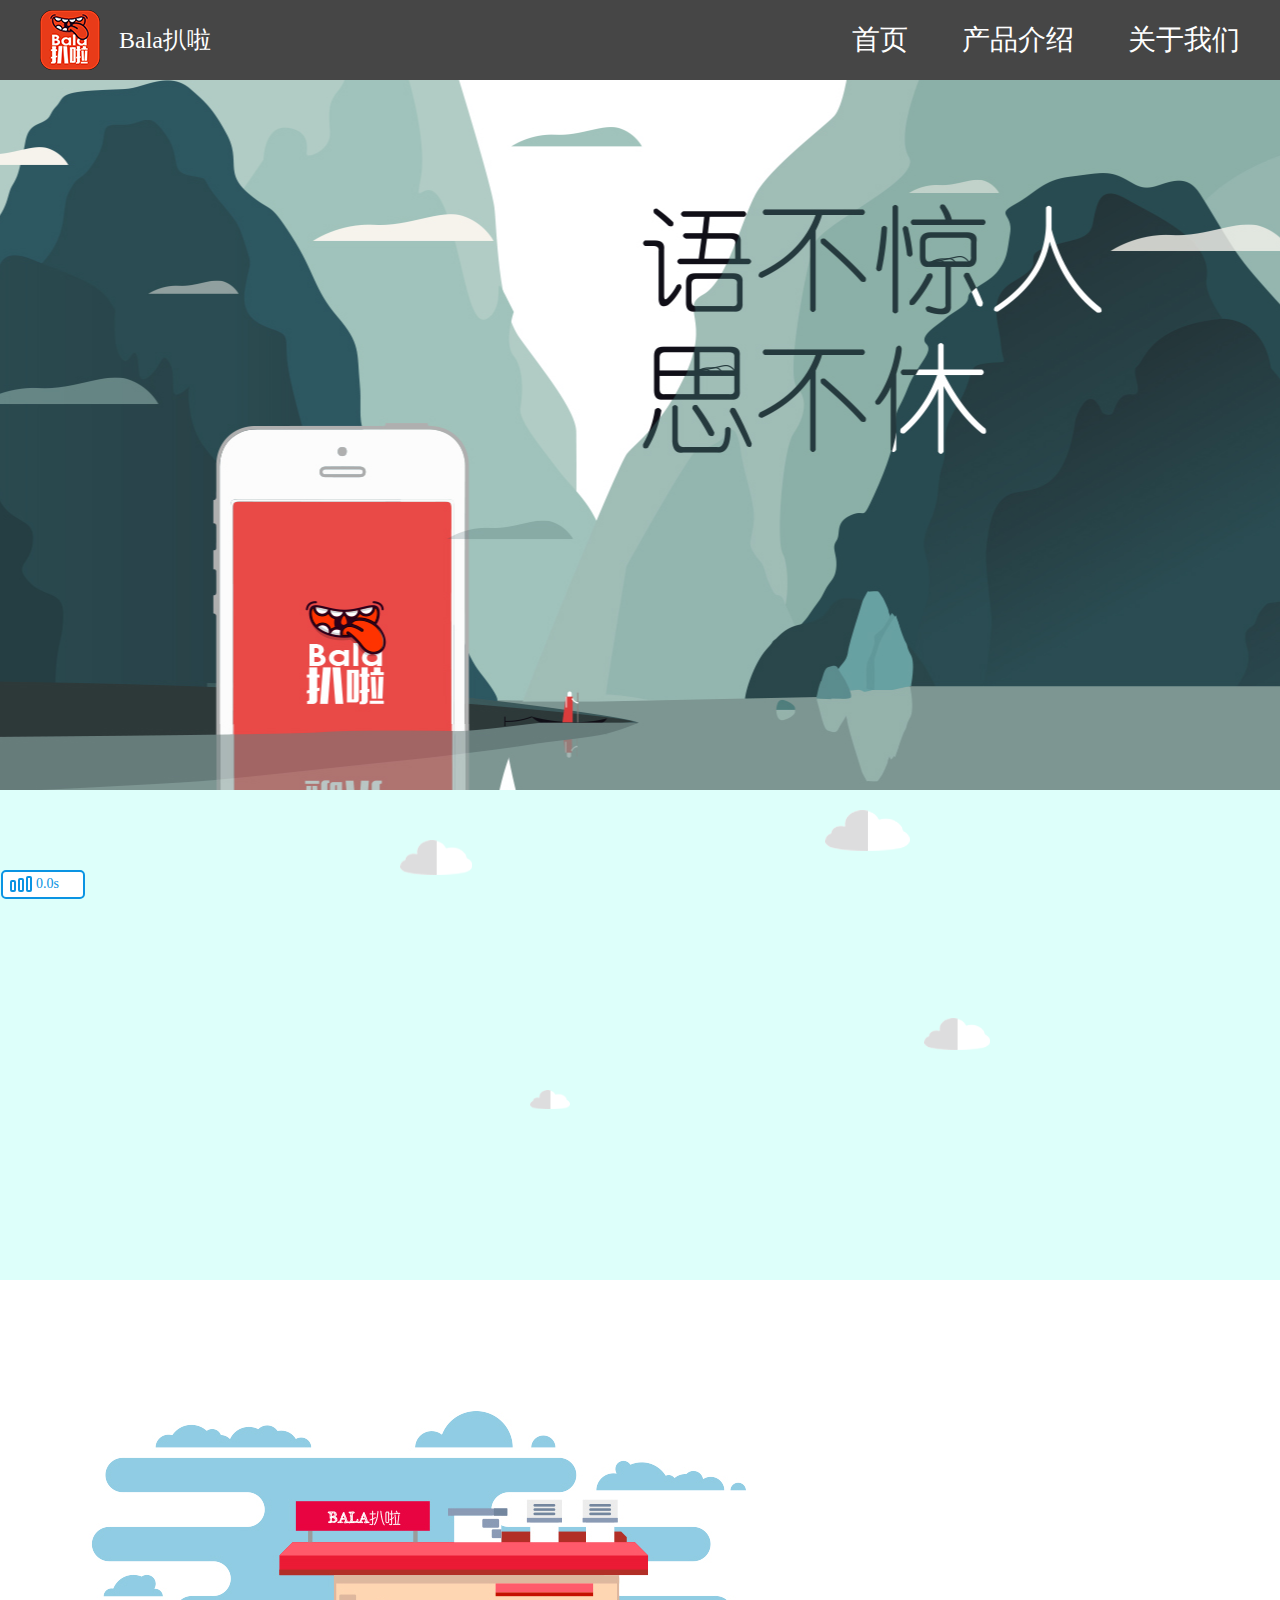
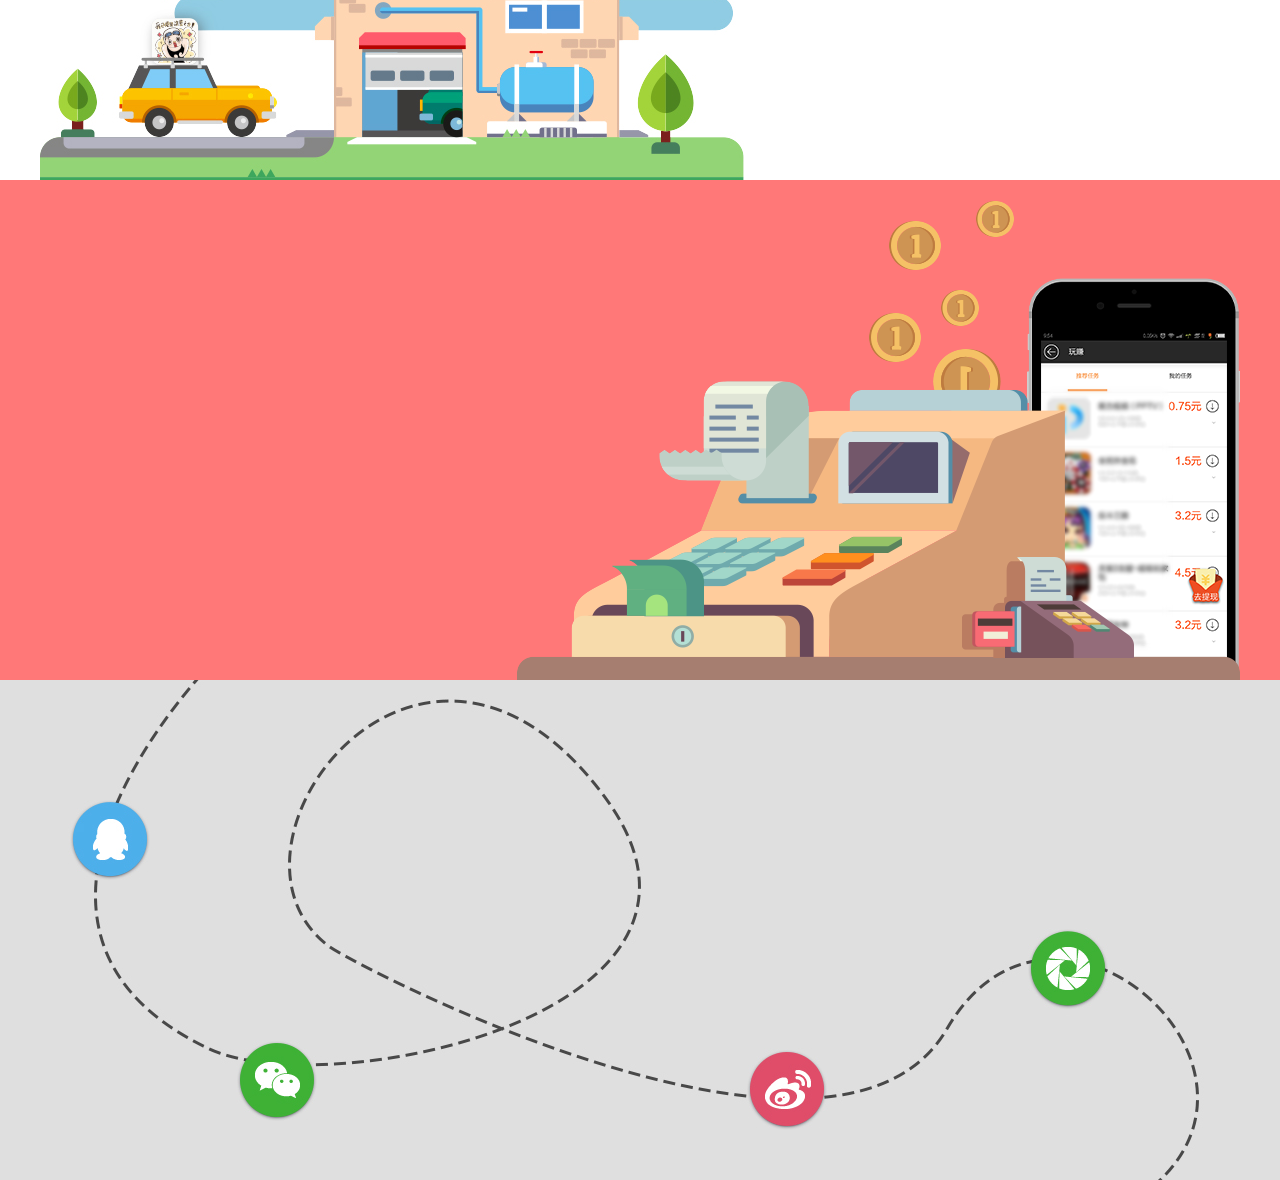
<file: index.html>
<!DOCTYPE html>
<html class="test">
<head>

<meta http-equiv='X-UA-Compatible' content='IE=7;IE=10'>
<meta http-equiv="Content-Type" content="text/html; charset=utf-8" />
<title></title>

<meta name="keywords" content="" />
<meta name="description" content="" />
<link href='http://cdn.webfont.youziku.com/webfonts/nomal/91894/46614/57e21a2cf629dc1bfcfe7a5d.css' rel='stylesheet' type='text/css' />
<link rel="stylesheet" type="text/css" href="css/style.min.css" media="all" />
<link rel="stylesheet" type="text/css" href="css/animat.min.css" media="all" />

<script type="text/javascript" src="js/jquery.min.js"></script>
<script type="text/javascript" src="js/balabala.min.js"></script>
<script src="js/mobile-console-jquery.js"></script>

</head>
<body>
	<div class="header ">
		<div class="center">
			<div class="l">
				<img src="images/logo.png" alt="" class="animate-element right_to_left" />
				<span class="animate-element right_to_left">Bala扒啦</span>
			</div>
			<div class="r">
				<a href="" class="animate-element right_to_left">首页</a>
				<a href="" class="animate-element right_to_left">产品介绍</a>
				<a href="" class="animate-element right_to_left">关于我们</a>
				
			</div>
			
		</div>
	</div>
	<div class="banner banner_01">
		<div class="center">
			<div class="banner_01_position">
				<a href="https://github.com/mr-mu/mobile-console" class="animate-element scale" style="">
					<span style="font-family:'YouYuan5f05f87aa166f6';" >立即下载</span>
					<img src="images/down.png" alt="" />
				</a>
				<span class="banner_01_position_ewm animate-element right_to_left">
					<img src="images/ewm.png" alt="" />
				</span>
			</div>
		</div>
	</div>
	<div class="banner_02">
		<div class="center">
			<div class="fonts">
				<h2 class="title animate-element left_to_right" >
					<p>语不惊人思不休</p>
					<p>为用户评论内容付费</p>
				</h2>
				<h2 class="small animate-element right_to_left">
					尊重用户感受，重视用户评论
				</h2>
			</div>
			<div class="Myanimate animate-element right_to_left">
				<div class="clouds muanimate">
					<em class="cloud_01"></em>
					<em class="cloud_02"></em>
					<em class="cloud_03"></em>
					<em class="cloud_04"></em>
				</div>
				<div class="road muanimate">
					<div class="roada">
					
					</div>
					<div class="hous muanimate">
						<div class="hous_01"></div>
						<div class="hous_02"></div>
						<div class="hous_03"></div>
						<div class="hous_04"></div>
						<div class="hous_05"></div>
						<div class="hous_06"></div>
						<div class="hous_07"></div>
						<div class="hous_08"></div>
					</div>
					
				</div>
				
			</div>
		</div>
		
	</div>
	<div class="banner_03">
		<div class="center">
			<div class="l"></div>
			<div class="fonts">
				<h2 class="title animate-element right_to_left"">
					<p>搞笑视频、段子</p>
					<p>GIF图</p>
				</h2>
				<h2 class="small animate-element left_to_right">
					笑得根本停不下来
				</h2>
			</div>
		</div>
	</div>
	<div class="banner_04">
		<div class="center">
			<div class="fonts">
				<h2 class="title animate-element right_to_left">
					<p>玩赚挣钱，人生的第一桶金</p>
				</h2>
				<h2 class="small animate-element left_to_right">
					海量应用、游戏，下载即得金币
				</h2>
			</div>
			
			
		</div>
		
		
	</div>
	<div class="banner_05">
		<div class="center">
			<div class="fonts">
				<h2 class="title animate-element right_to_left">
					<p>独乐乐不如众乐乐</p>
				</h2>
				<h2 class="small animate-element left_to_right">
					分享给你的小伙伴们，一起乐开怀
				</h2>
			</div>
			<div class="phone animate-element bottom_to_top1"></div>
			
		</div>
		
		
	</div>
	<script>
		mconsole.log('welcome to mobile-console')
	</script>
</body>
<html>
</file>
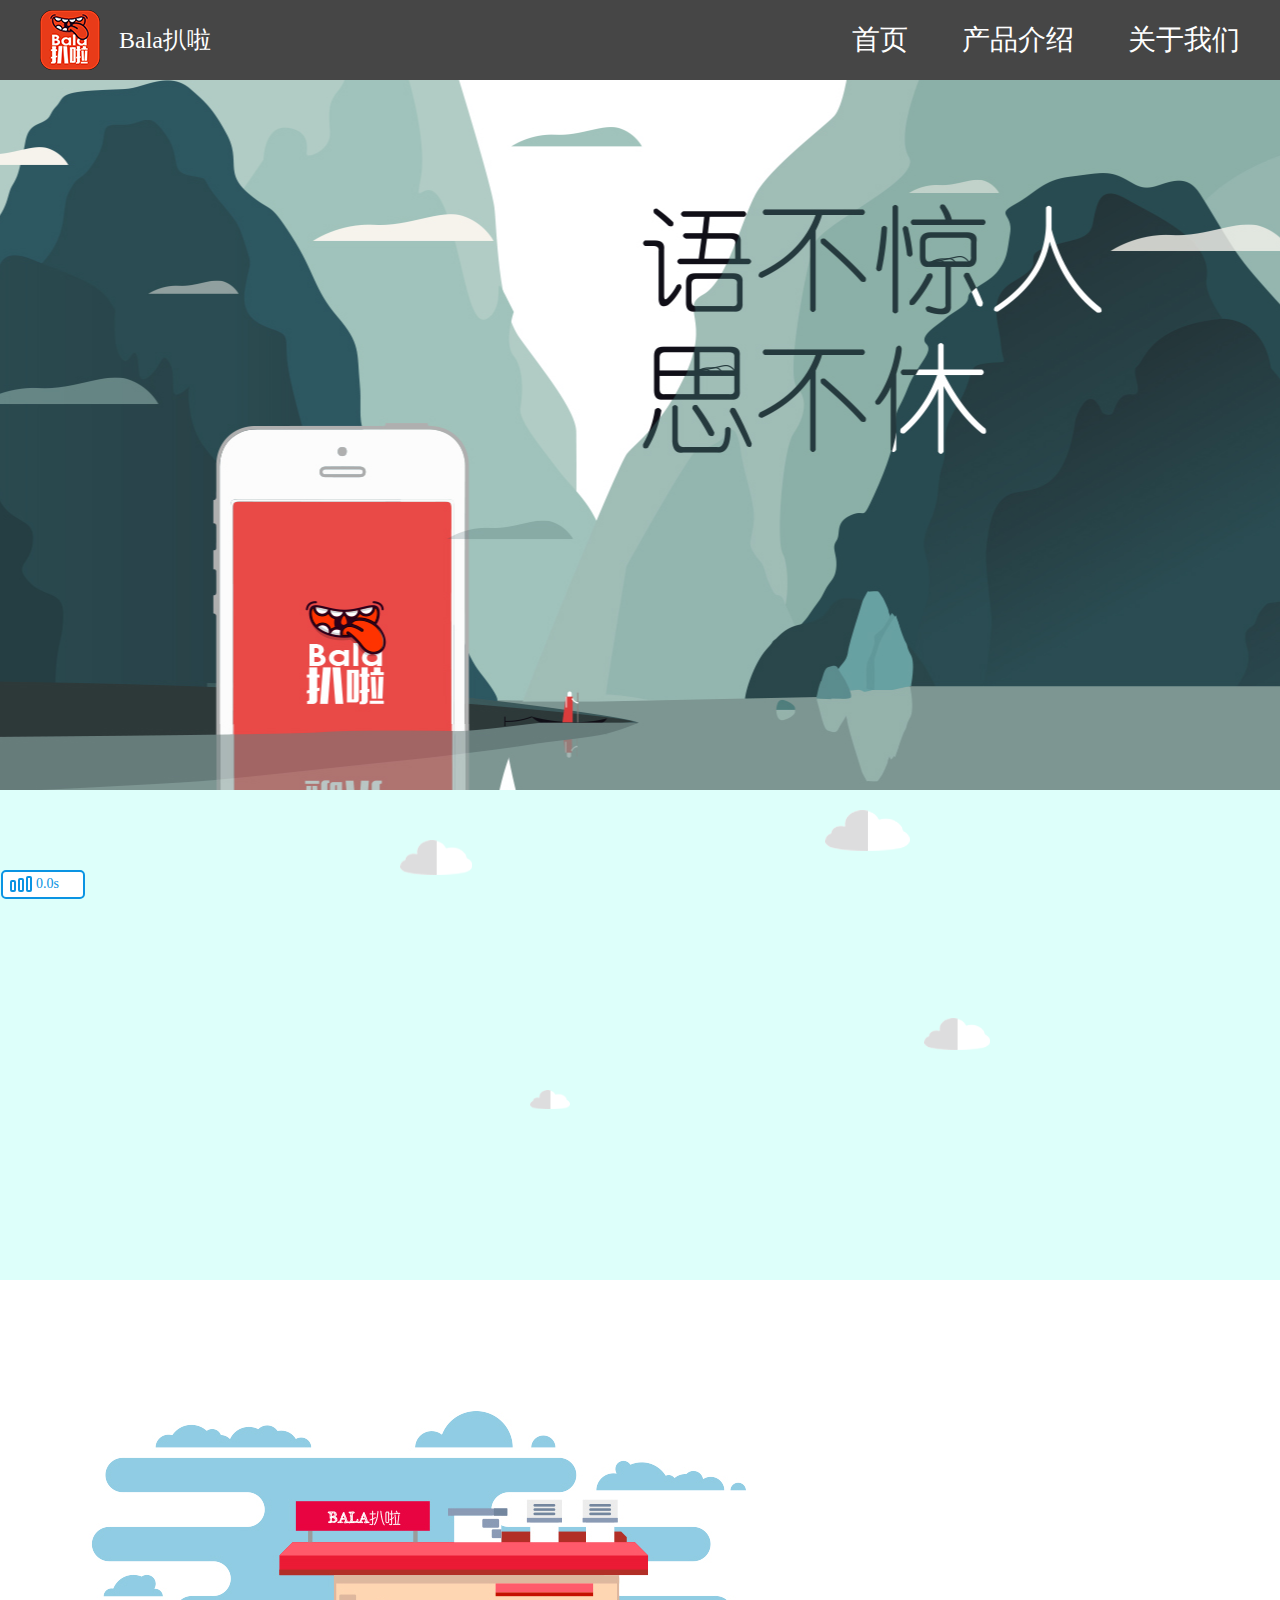
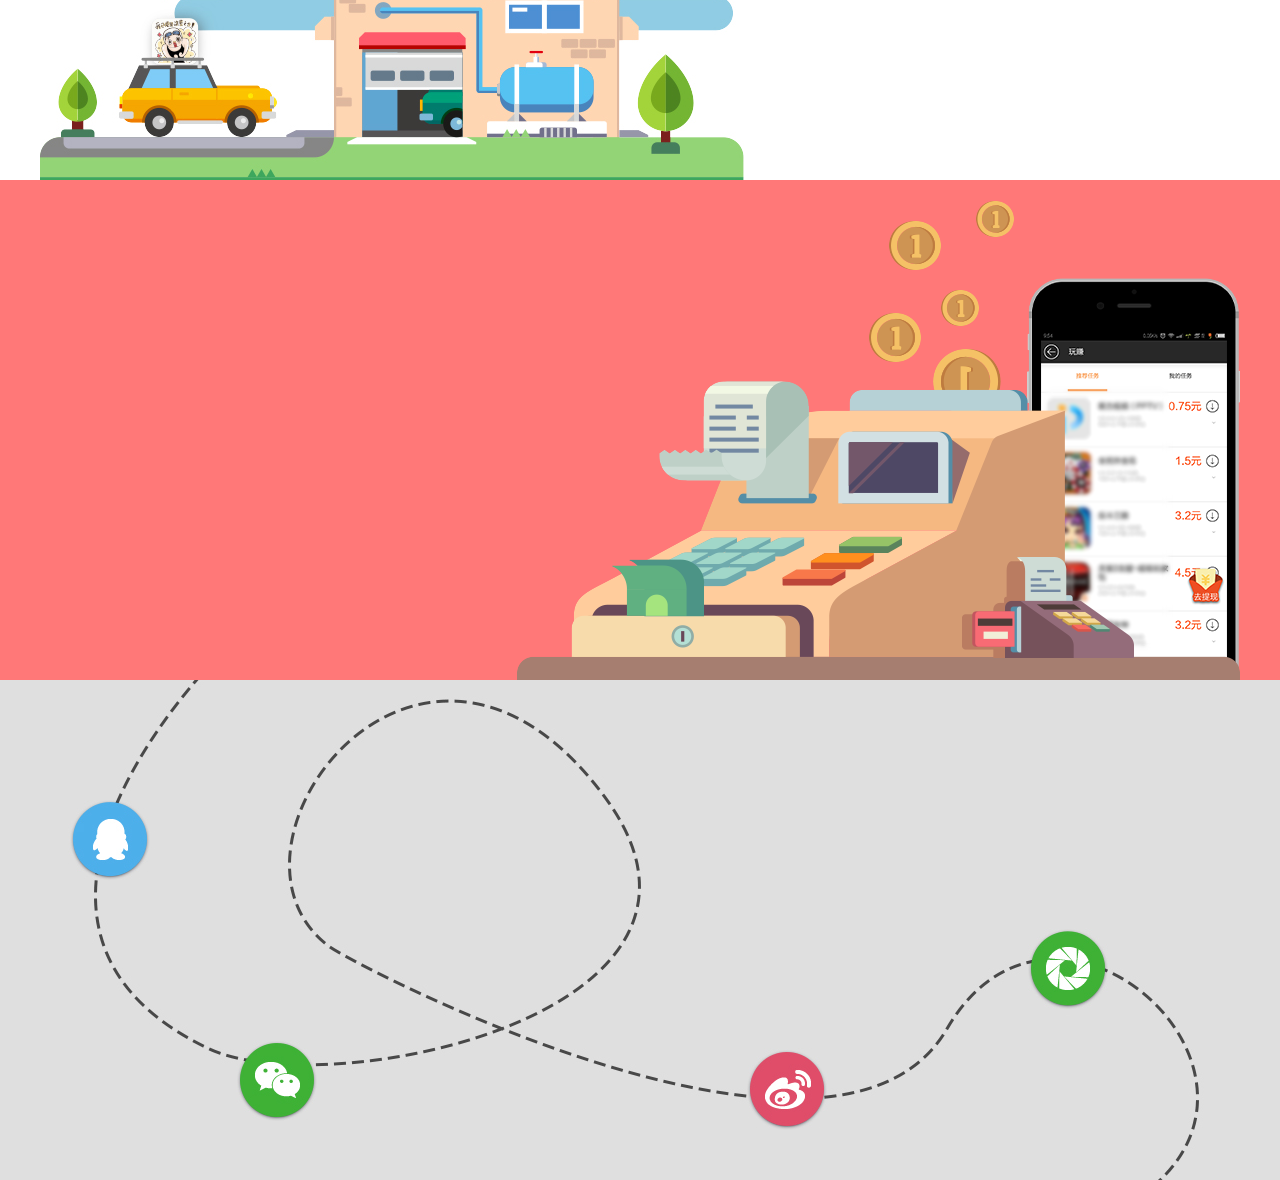
<file: example.html>
<!DOCTYPE html>
<html class="test">
<head>

<meta http-equiv='X-UA-Compatible' content='IE=7;IE=10'>
<meta http-equiv="Content-Type" content="text/html; charset=utf-8" />
<title></title>

<meta name="keywords" content="" />
<meta name="description" content="" />
<link href='http://cdn.webfont.youziku.com/webfonts/nomal/91894/46614/57e21a2cf629dc1bfcfe7a5d.css' rel='stylesheet' type='text/css' />
<link rel="stylesheet" type="text/css" href="css/style.min.css" media="all" />
<link rel="stylesheet" type="text/css" href="css/animat.min.css" media="all" />

<script type="text/javascript" src="js/jquery.min.js"></script>
<script type="text/javascript" src="js/balabala.min.js"></script>
<script src="js/mobile-console-jquery.js"></script>

</head>
<body>
	<div class="header ">
		<div class="center">
			<div class="l">
				<img src="images/logo.png" alt="" class="animate-element right_to_left" />
				<span class="animate-element right_to_left">Bala扒啦</span>
			</div>
			<div class="r">
				<a href="" class="animate-element right_to_left">首页</a>
				<a href="" class="animate-element right_to_left">产品介绍</a>
				<a href="" class="animate-element right_to_left">关于我们</a>
				
			</div>
			
		</div>
	</div>
	<div class="banner banner_01">
		<div class="center">
			<div class="banner_01_position">
				<a href="" class="animate-element scale" style="">
					<span style="font-family:'YouYuan5f05f87aa166f6';" >立即下载</span>
					<img src="images/down.png" alt="" />
				</a>
				<span class="banner_01_position_ewm animate-element right_to_left">
					<img src="images/ewm.png" alt="" />
				</span>
			</div>
		</div>
	</div>
	<div class="banner_02">
		<div class="center">
			<div class="fonts">
				<h2 class="title animate-element left_to_right" >
					<p>语不惊人思不休</p>
					<p>为用户评论内容付费</p>
				</h2>
				<h2 class="small animate-element right_to_left">
					尊重用户感受，重视用户评论
				</h2>
			</div>
			<div class="Myanimate animate-element right_to_left">
				<div class="clouds muanimate">
					<em class="cloud_01"></em>
					<em class="cloud_02"></em>
					<em class="cloud_03"></em>
					<em class="cloud_04"></em>
				</div>
				<div class="road muanimate">
					<div class="roada">
					
					</div>
					<div class="hous muanimate">
						<div class="hous_01"></div>
						<div class="hous_02"></div>
						<div class="hous_03"></div>
						<div class="hous_04"></div>
						<div class="hous_05"></div>
						<div class="hous_06"></div>
						<div class="hous_07"></div>
						<div class="hous_08"></div>
					</div>
					
				</div>
				
			</div>
		</div>
		
	</div>
	<div class="banner_03">
		<div class="center">
			<div class="l"></div>
			<div class="fonts">
				<h2 class="title animate-element right_to_left"">
					<p>搞笑视频、段子</p>
					<p>GIF图</p>
				</h2>
				<h2 class="small animate-element left_to_right">
					笑得根本停不下来
				</h2>
			</div>
		</div>
	</div>
	<div class="banner_04">
		<div class="center">
			<div class="fonts">
				<h2 class="title animate-element right_to_left">
					<p>玩赚挣钱，人生的第一桶金</p>
				</h2>
				<h2 class="small animate-element left_to_right">
					海量应用、游戏，下载即得金币
				</h2>
			</div>
			
			
		</div>
		
		
	</div>
	<div class="banner_05">
		<div class="center">
			<div class="fonts">
				<h2 class="title animate-element right_to_left">
					<p>独乐乐不如众乐乐</p>
				</h2>
				<h2 class="small animate-element left_to_right">
					分享给你的小伙伴们，一起乐开怀
				</h2>
			</div>
			<div class="phone animate-element bottom_to_top1"></div>
			
		</div>
		
		
	</div>
	<script>
		mconsole.log('ok')
	</script>
</body>
<html>
</file>
<file: css/style.min.css>
*{padding:0;margin:0;list-style-type:none;text-decoration:none;font-family:"5FAE8F6F96C59ED1","Microsoft Yahei"}a{color:#000}h1{font-weight:400}h2{font-weight:400;overflow:hidden}img{border:none}body{min-width:1280px}input:focus{outline:0}b{font-weight:400}.MargRclear{margin-right:0!important}.table_cell{display:table-cell;vertical-align:middle}.l{float:left}.r{float:right}.center{margin:0 auto;width:1200px}::-webkit-input-placeholder{color:#999}::-moz-placeholder{color:#999}:-ms-input-placeholder{color:#999}input:-moz-placeholder{color:#999}.opacity{-webkit-transition:all .3s linear;-moz-transition:all .3s linear;-o-transition:all .3s linear;transition:all .3s linear}.header{padding:10px 0;height:60px;background:#464646}.header .l img{vertical-align:middle}.header .l span{vertical-align:middle;font-size:24px;color:#fff;margin-left:15px}.header .r a{color:#fff;margin-left:50px;font-size:28px;line-height:60px}.banner{width:100%;background-position:center;background-repeat:no-repeat}.banner .center{position:relative}.banner_01{background-image:url(../images/bg_01.jpg);height:710px}.banner_01 .banner_01_position{position:absolute;right:100px;bottom:170px}.banner_01 a{vertical-align:middle;display:inline-block;width:310px;height:55px;background:#ec4644;padding:28.5px 0 24.5px 30px}.banner_01 .center{height:100%}.banner_01 a span{display:inline-block;font-size:42px;color:#fff;vertical-align:middle;position:relative;padding-right:30px}.banner_01 a span:after{position:absolute;right:0;top:2px;height:45px;width:1px;background:#fff;content:"";display:block}.banner_01 a img{vertical-align:middle;margin-left:25px}.banner_01 span.banner_01_position_ewm{display:inline-block;margin-left:30px;vertical-align:middle;width:108px;height:108px}.banner_01 span.banner_01_position_ewm img{max-height:100%;max-height:100%}.banner_02{background:#ddfffa;padding-top:40px;height:450px;position:relative;overflow:hidden}.banner_02 .fonts{margin-top:80px}.banner_02 .fonts h2{font-family:YouYuan5f05f87aa166f6;font-size:30px;color:#2a4c52}.banner_02 .fonts h2.title{font-size:60px}.banner_02 .fonts h2.small{margin-top:60px}.banner_02 .fonts h2 p{font-family:YouYuan5f05f87aa166f6}.banner_02 .Myanimate{position:absolute;width:100%;height:100%;left:0;top:0;overflow:hidden}.banner_02 .Myanimate .clouds{position:relative;height:100%;width:100%;opacity:0}.banner_02 .Myanimate .clouds.ismyanimate{animation:cloudsanimate 1.5s;opacity:1}.banner_02 .Myanimate .clouds em{position:absolute;background-image:url(../images/cloud.png);display:inline-block;background-size:cover}.banner_02 .Myanimate .clouds em.cloud_01{width:85px;height:41px;right:370px;top:20px}.banner_02 .Myanimate .clouds em.cloud_02{width:72px;height:35px;left:400px;top:50px}.banner_02 .Myanimate .clouds em.cloud_03{width:66px;height:32px;right:290px;bottom:230px}.banner_02 .Myanimate .clouds em.cloud_04{width:40px;height:19px;top:300px;left:530px}.banner_02 .road{position:absolute;width:1200px;height:400px;left:50%;bottom:0;z-index:2;margin-left:-600px;opacity:0}.banner_02 .roada{background:url(../images/road.png) center no-repeat;position:absolute;bottom:0;width:790px;height:60px;right:0;z-index:50}.banner_02 .road.ismyanimate{animation:roadanimate 1.5s;opacity:1}.banner_02 .hous{width:790px;right:0;position:absolute;bottom:0;height:100%}.banner_02 .hous_01{width:94px;height:91px;background:url(../images/hous_01.png);position:absolute;left:60px;bottom:48px}.banner_02 .hous_02{width:197px;height:400px;background:url(../images/hous_02.png);position:absolute;left:152px;bottom:48px}.banner_02 .hous_03{width:91px;height:172px;background:url(../images/hous_03.png);position:absolute;left:343px;bottom:48px}.banner_02 .hous_04{width:93px;height:125px;background:url(../images/hous_04.png);position:absolute;left:415px;bottom:48px;z-index:2}.banner_02 .hous_05{width:79px;height:140px;background:url(../images/hous_05.png);position:absolute;left:501px;bottom:48px}.banner_02 .hous_06{width:72px;height:86px;background:url(../images/hous_06.png);position:absolute;left:563px;bottom:48px;z-index:3}.banner_02 .hous_07{width:82px;height:111px;background:url(../images/hous_07.png);position:absolute;left:608px;bottom:48px;z-index:2}.banner_02 .hous_08{width:77px;height:62px;background:url(../images/hous_08.png);position:absolute;left:676px;bottom:48px}.banner_02 .hous>div.ismyanimate{opacity:1;animation:housanimate 1.2s}.banner_02 .hous>div{opacity:0}@keyframes cloudsanimate{from{transform:translate(50px,20px);opacity:0}to{transform:translate(0,0);opacity:1}}@keyframes roadanimate{from{transform:translate(790px,0);opacity:0}to{transform:translate(0,0);opacity:1}}@keyframes housanimate{from{transform:translate(0,100%);opacity:0}to{transform:translate(0,0);opacity:1}}.banner_03{width:100%;height:440px;padding-top:60px}.banner_03 .center{position:relative;height:100%}.banner_03 .fonts{float:right}.banner_03 .fonts h2{font-family:YouYuan5f05f87aa166f6;font-size:30px;color:#3a3a3a}.banner_03 .fonts h2 p{font-family:YouYuan5f05f87aa166f6}.banner_03 .fonts h2.title{font-size:60px}.banner_03 .fonts h2.small{margin-top:10px}.banner_03 .l{background:url(../images/home.jpg) center no-repeat;width:706px;height:369px;position:absolute;bottom:0;left:0}.banner_04{width:100%;height:500px;background:#ff7878}.banner_04 .center{height:100%;background:url(../images/money.png) right bottom no-repeat}.banner_04 .fonts{margin-top:80px;float:left}.banner_04 .fonts h2{font-family:YouYuan5f05f87aa166f6;font-size:30px;color:#fff}.banner_04 .fonts h2 p{font-family:YouYuan5f05f87aa166f6}.banner_04 .fonts h2.title{font-size:60px}.banner_04 .fonts h2.small{margin-top:80px}.banner_05{width:100%;height:500px;background:url(../images/bg_02.jpg) center no-repeat}.banner_05 .center{height:100%;position:relative}.banner_05 .fonts{margin-top:80px;float:right}.banner_05 .fonts h2{font-family:YouYuan5f05f87aa166f6;font-size:30px;color:#272727}.banner_05 .fonts h2 p{font-family:YouYuan5f05f87aa166f6}.banner_05 .fonts h2.title{font-size:60px}.banner_05 .fonts h2.small{margin-top:30px}.banner_05 .phone{background:url(../images/phone.png);width:204px;height:418px;position:absolute;top:42px;left:380px}.footer{background:#464646;padding:60px 0;overflow:hidden}.footer .l{color:#fff;text-align:center;margin-left:80px}.footer .l h2{font-size:60px}.footer .l .adr{margin-top:20px;font-size:24px}.footer .r{font-size:24px;color:#fff;margin-right:70px}.footer .r p{padding:5px 0;text-indent:60px;margin-bottom:20px}.footer .r p.icon_01{background:url(../images/wx.png) left center no-repeat}.footer .r p.icon_02{background:url(../images/wb.png) left center no-repeat}.footer .r p.icon_03{background:url(../images/email.png) left center no-repeat}
</file>
<file: css/animat.min.css>
@-webkit-keyframes top_to_bottom{0%{-webkit-transform:translate(0,-50px);opacity:0}100%{-webkit-transform:translate(0,0);opacity:1}}@-moz-keyframes top_to_bottom{0%{-moz-transform:translate(0,-50px);opacity:0}100%{-moz-transform:translate(0,0);opacity:1}}@-o-keyframes top_to_bottom{0%{-o-transform:translate(0,-50px);opacity:0}100%{-o-transform:translate(0,0);opacity:1}}@keyframes top_to_bottom{0%{transform:translate(0,-50px);opacity:0}100%{transform:translate(0,0);opacity:1}}@-webkit-keyframes left_to_right{0%{-webkit-transform:translate(-20px,0);opacity:0}100%{-webkit-transform:translate(0,0);opacity:1}}@-moz-keyframes left_to_right{0%{-moz-transform:translate(-20px,0);opacity:0}100%{-moz-transform:translate(0,0);opacity:1}}@-o-keyframes left_to_right{0%{-o-transform:translate(-20px,0);opacity:0}100%{-o-transform:translate(0,0);opacity:1}}@keyframes left_to_right{0%{transform:translate(-20px,0);opacity:0}100%{transform:translate(0,0);opacity:1}}@-webkit-keyframes right_to_left{0%{-webkit-transform:translate(20px,0);opacity:0}100%{-webkit-transform:translate(0,0);opacity:1}}@-moz-keyframes right_to_left{0%{-moz-transform:translate(20px,0);opacity:0}100%{-moz-transform:translate(0,0);opacity:1}}@-o-keyframes right_to_left{0%{-o-transform:translate(20px,0);opacity:0}100%{-o-transform:translate(0,0);opacity:1}}@keyframes right_to_left{0%{transform:translate(20px,0);opacity:0}100%{transform:translate(0,0);opacity:1}}@-webkit-keyframes bottom_to_top{0%{-webkit-transform:translate(0,20px);opacity:0}100%{-webkit-transform:translate(0,0);opacity:1}}@-moz-keyframes bottom_to_top{0%{-moz-transform:translate(0,20px);opacity:0}100%{-moz-transform:translate(0,0);opacity:1}}@-o-keyframes bottom_to_top{0%{-o-transform:translate(0,20px);opacity:0}100%{-o-transform:translate(0,0);opacity:1}}@keyframes bottom_to_top{0%{transform:translate(0,20px);opacity:0}100%{transform:translate(0,0);opacity:1}}@-webkit-keyframes bottom_to_top1{0%{-webkit-transform:translate(0,60px);opacity:0}100%{-webkit-transform:translate(0,0);opacity:1}}@-moz-keyframes bottom_to_top1{0%{-moz-transform:translate(0,60px);opacity:0}100%{-moz-transform:translate(0,0);opacity:1}}@-o-keyframes bottom_to_top1{0%{-o-transform:translate(0,60px);opacity:0}100%{-o-transform:translate(0,0);opacity:1}}@keyframes bottom_to_top1{0%{transform:translate(0,60px);opacity:0}100%{transform:translate(0,0);opacity:1}}@-webkit-keyframes scale{0%{-webkit-transform:scale(.3);opacity:.1}100%{-webkit-transform:scale(1);opacity:1}}@-moz-keyframes scale{0%{-moz-transform:scale(.3);opacity:.1}100%{-moz-transform:scale(1);opacity:1}}@-o-keyframes scale{0%{-o-transform:scale(.3);opacity:.1}100%{-o-transform:scale(1);opacity:1}}@keyframes scale{0%{transform:scale(.3);opacity:.1}100%{transform:scale(1);opacity:1}}@-webkit-keyframes fadein{0%{opacity:.1}100%{opacity:1}}@-moz-keyframes fadein{0%{opacity:.1}100%{opacity:1}}@-o-keyframes fadein{0%{opacity:.1}100%{opacity:1}}@keyframes fadein{0%{opacity:.1}100%{opacity:1}}.animate-element.start-animation.right_to_left{-webkit-animation:right_to_left .6s 1 cubic-bezier(.77,0,.175,1);-moz-animation:right_to_left .6s 1 cubic-bezier(.77,0,.175,1);-o-animation:right_to_left .6s 1 cubic-bezier(.77,0,.175,1);animation:right_to_left .6s 1 cubic-bezier(.77,0,.175,1);opacity:1}.animate-element.start-animation.left_to_right{-webkit-animation:left_to_right .6s 1 cubic-bezier(.77,0,.175,1);-moz-animation:left_to_right .6s 1 cubic-bezier(.77,0,.175,1);-o-animation:left_to_right .6s 1 cubic-bezier(.77,0,.175,1);animation:left_to_right .6s 1 cubic-bezier(.77,0,.175,1);opacity:1}.animate-element.start-animation.top_to_bottom{-webkit-animation:top_to_bottom .6s 1 cubic-bezier(.77,0,.175,1);-moz-animation:top_to_bottom .6s 1 cubic-bezier(.77,0,.175,1);-o-animation:top_to_bottom .6s 1 cubic-bezier(.77,0,.175,1);animation:top_to_bottom .6s 1 cubic-bezier(.77,0,.175,1);opacity:1}.animate-element.start-animation.bottom_to_top{-webkit-animation:bottom_to_top .6s 1 cubic-bezier(.77,0,.175,1);-moz-animation:bottom_to_top .6s 1 cubic-bezier(.77,0,.175,1);-o-animation:bottom_to_top .6s 1 cubic-bezier(.77,0,.175,1);animation:bottom_to_top .6s 1 cubic-bezier(.77,0,.175,1);opacity:1}.animate-element.start-animation.bottom_to_top1{-webkit-animation:bottom_to_top1 1s 1 cubic-bezier(.77,0,.175,1);-moz-animation:bottom_to_top1 1s 1 cubic-bezier(.77,0,.175,1);-o-animation:bottom_to_top1 1s 1 cubic-bezier(.77,0,.175,1);animation:bottom_to_top1 1s 1 cubic-bezier(.77,0,.175,1);opacity:1}.animate-element.start-animation.scale{-webkit-animation:scale .5s 1 cubic-bezier(.445,.05,.55,.95);-moz-animation:scale .5s 1 cubic-bezier(.445,.05,.55,.95);-o-animation:scale .5s 1 cubic-bezier(.445,.05,.55,.95);animation:scale .5s 1 cubic-bezier(.445,.05,.55,.95);opacity:1}.animate-element.start-animation.fadein{-webkit-animation:fadein .7s 1 cubic-bezier(.445,.05,.55,.95);-moz-animation:fadein .7s 1 cubic-bezier(.445,.05,.55,.95);-o-animation:fadein .7s 1 cubic-bezier(.445,.05,.55,.95);animation:fadein .7s 1 cubic-bezier(.445,.05,.55,.95);opacity:1}.animate-element{opacity:0}
</file>
